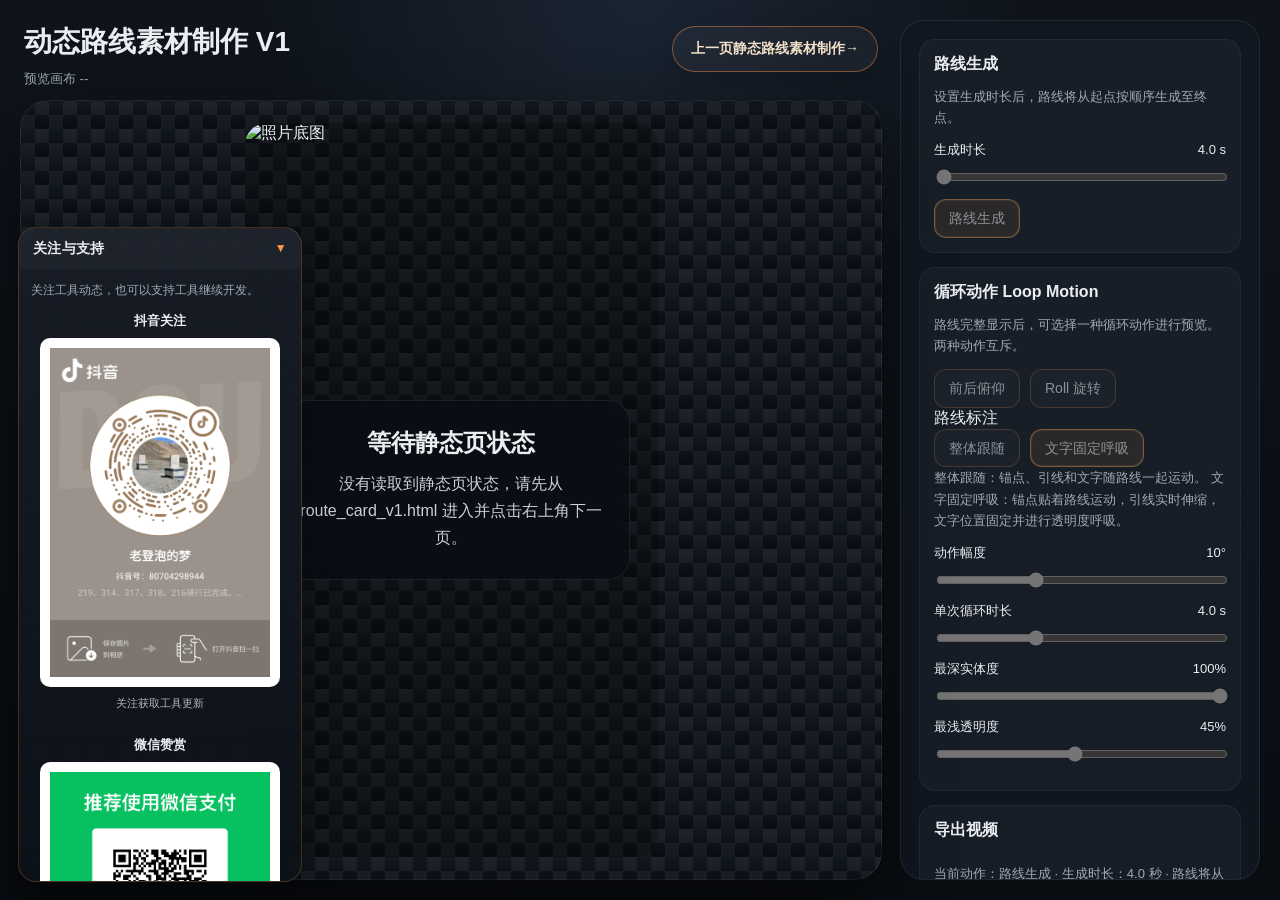
<file: animated_route_v1_three_generate_dev.html>
﻿<!DOCTYPE html>
<html lang="zh-CN">
<head>
  <meta charset="UTF-8">
  <meta name="viewport" content="width=device-width, initial-scale=1.0">
    <meta name="author" content="老崔">
  <meta name="copyright" content="© 2026 老崔">
  <meta name="release-channel" content="RC1.2.1-mobile-protected">
  <meta name="release-protection" content="terser-minified-no-sourcemap">
<title>动态路线素材制作 V1</title>
  <style>
    :root {
      color-scheme: dark;
      --bg: #0b0f14;
      --panel: rgba(17, 24, 33, 0.94);
      --panel-border: rgba(255,255,255,0.08);
      --text: rgba(244,247,250,0.96);
      --muted: rgba(214,223,234,0.72);
      --accent: #ff9b4a;
    }

    * { box-sizing: border-box; }

    html, body {
      margin: 0;
      height: 100%;
      background:
        radial-gradient(circle at top, rgba(60, 88, 122, 0.24), transparent 34%),
        linear-gradient(180deg, #0f141b 0%, #090c11 100%);
      color: var(--text);
      font-family: "Segoe UI", "PingFang SC", "Microsoft YaHei", sans-serif;
    }

    body {
      padding: 20px;
      overflow: hidden;
    }

    .app {
      width: min(100%, 1380px);
      height: calc(100vh - 40px);
      margin: 0 auto;
      display: grid;
      grid-template-columns: minmax(0, 1fr) 360px;
      gap: 18px;
      min-width: 0;
    }

    .preview-shell {
      min-width: 0;
      min-height: 0;
      display: flex;
      flex-direction: column;
      gap: 12px;
      position: relative;
    }

    .preview-header {
      padding: 6px 4px 0;
      display: flex;
      justify-content: space-between;
      gap: 18px;
      align-items: flex-start;
    }

    .preview-header h1 {
      margin: 0;
      font-size: 28px;
      line-height: 1.15;
    }

    .preview-header-copy {
      min-width: 0;
    }

    .page-header-actions {
      position: absolute;
      top: 6px;
      right: 4px;
      z-index: 6;
      display: flex;
      align-items: center;
      justify-content: flex-end;
    }

    .page-navigation-button {
      width: auto;
      flex: 0 0 auto;
      min-height: 46px;
      padding: 0 18px;
      display: inline-flex;
      align-items: center;
      justify-content: center;
      white-space: nowrap;
      border-radius: 999px;
      border: 1px solid rgba(255, 140, 60, 0.45);
      background: rgba(255, 255, 255, 0.04);
      color: rgba(255, 235, 210, 0.95);
      text-decoration: none;
      font-size: 14px;
      font-weight: 700;
      letter-spacing: 0;
      box-shadow: 0 10px 24px rgba(0, 0, 0, 0.18);
      transition: background 0.15s ease, border-color 0.15s ease, transform 0.15s ease;
      backdrop-filter: blur(10px);
      -webkit-backdrop-filter: blur(10px);
    }

    .page-navigation-button:hover {
      background: rgba(255, 160, 86, 0.08);
      border-color: rgba(255, 178, 102, 0.7);
      transform: translateY(-1px);
    }

    .page-navigation-button:focus-visible {
      outline: 2px solid rgba(255, 184, 112, 0.65);
      outline-offset: 3px;
    }

    .page-navigation-button[aria-disabled="true"] {
      opacity: 0.45;
      pointer-events: none;
    }

    .preview-header p {
      margin: 10px 0 0;
      color: var(--muted);
      font-size: 15px;
      line-height: 1.65;
      max-width: 840px;
    }

    .dev-diagnostic-only {
      display: none !important;
    }

    .preview-header > p,
    #previewModeMeta {
      display: none !important;
    }

    .controls .section:has(#routePointCount),
    .controls .section:has(#sourceFileName),
    .controls .section:has(#bridgeSchemaVersion) {
      display: none !important;
    }

    .button-row a.button-link[href="./route_card_v1_visual_bridge_dev.html?restoreTempProject=1"] {
      display: none !important;
    }

    .visually-hidden-status {
      position: fixed !important;
      width: 1px !important;
      height: 1px !important;
      padding: 0 !important;
      margin: -1px !important;
      overflow: hidden !important;
      clip: rect(0, 0, 0, 0) !important;
      white-space: nowrap !important;
      border: 0 !important;
      opacity: 0 !important;
      pointer-events: none !important;
    }

    .preview-meta {
      display: flex;
      justify-content: space-between;
      align-items: center;
      padding: 0 4px;
      color: var(--muted);
      font-size: 13px;
    }

    .canvas-frame {
      position: relative;
      flex: 1;
      min-width: 0;
      min-height: 0;
      padding: 22px;
      border-radius: 28px;
      border: 1px solid rgba(255,255,255,0.06);
      box-shadow: 0 28px 70px rgba(0,0,0,0.42);
      overflow: hidden;
      display: flex;
      align-items: center;
      justify-content: center;
      box-sizing: border-box;
      background:
        linear-gradient(45deg, rgba(255,255,255,0.05) 25%, transparent 25%),
        linear-gradient(-45deg, rgba(255,255,255,0.05) 25%, transparent 25%),
        linear-gradient(45deg, transparent 75%, rgba(255,255,255,0.05) 75%),
        linear-gradient(-45deg, transparent 75%, rgba(255,255,255,0.05) 75%),
        linear-gradient(180deg, rgba(18,24,31,0.98), rgba(9,13,18,0.98));
      background-size: 28px 28px;
      background-position: 0 0, 0 14px, 14px -14px, -14px 0;
    }

    .preview-stage {
      position: relative;
      flex: 0 0 auto;
      width: 520px;
      height: 924px;
      aspect-ratio: 1080 / 1920;
      border-radius: 22px;
      max-width: 100%;
      max-height: 100%;
      overflow: hidden;
      transform-origin: top center;
      background: rgba(0,0,0,0.24);
    }

    .photo-layer,
    .three-layer,
    .empty-state {
      position: absolute;
      inset: 0;
      width: 100%;
      height: 100%;
      display: block;
      image-rendering: auto;
    }

    .photo-layer {
      object-fit: cover;
      z-index: 1;
      pointer-events: none;
    }

    .three-layer {
      position: absolute;
      inset: 0;
      width: 100%;
      height: 100%;
      z-index: 5;
      pointer-events: none;
    }

    #threeMount canvas {
      position: absolute;
      inset: 0;
      width: 100% !important;
      height: 100% !important;
      display: block;
    }

    .empty-state {
      z-index: 3;
      display: flex;
      align-items: center;
      justify-content: center;
      padding: 28px;
      text-align: center;
    }

    .empty-card {
      width: min(100%, 440px);
      padding: 28px 24px;
      border-radius: 22px;
      background: rgba(8,12,18,0.56);
      border: 1px solid rgba(255,255,255,0.08);
      backdrop-filter: blur(10px);
      -webkit-backdrop-filter: blur(10px);
    }

    .empty-card h2 {
      margin: 0;
      font-size: 24px;
      line-height: 1.2;
    }

    .empty-card p {
      margin: 12px 0 0;
      color: rgba(236,241,246,0.86);
      font-size: 16px;
      line-height: 1.7;
    }

    .controls {
      height: 100%;
      padding: 18px;
      border-radius: 24px;
      background: var(--panel);
      border: 1px solid var(--panel-border);
      display: flex;
      flex-direction: column;
      gap: 14px;
      overflow: auto;
    }

    .section {
      padding: 14px;
      border-radius: 16px;
      background: rgba(255,255,255,0.03);
      border: 1px solid rgba(255,255,255,0.05);
    }

    .section h2 {
      margin: 0 0 12px;
      font-size: 16px;
      line-height: 1.25;
    }

    .section-note {
      margin: 0 0 12px;
      color: var(--muted);
      font-size: 13px;
      line-height: 1.65;
    }

    .kv {
      display: grid;
      grid-template-columns: 110px 1fr;
      gap: 8px 10px;
      font-size: 13px;
      line-height: 1.55;
    }

    .kv dt { color: var(--muted); }
    .kv dd { margin: 0; word-break: break-word; }

    .button-row {
      display: flex;
      gap: 10px;
      flex-wrap: wrap;
    }

    .loop-motion-control {
      display: grid;
      gap: 8px;
      margin: 0 0 12px;
    }

    .loop-motion-control label {
      display: flex;
      align-items: center;
      justify-content: space-between;
      gap: 12px;
      color: var(--text);
      font-size: 13px;
      line-height: 1.4;
    }

    .loop-motion-control input[type="range"] {
      width: 100%;
      accent-color: var(--accent);
    }

    button, a.button-link {
      appearance: none;
      border: 1px solid rgba(255, 155, 74, 0.35);
      background: rgba(255,255,255,0.04);
      color: var(--text);
      padding: 10px 14px;
      border-radius: 12px;
      font-size: 14px;
      line-height: 1.2;
      cursor: pointer;
      text-decoration: none;
      transition: background 0.15s ease, border-color 0.15s ease, transform 0.15s ease;
    }

    button:hover, a.button-link:hover {
      background: rgba(255,255,255,0.08);
      border-color: rgba(255, 180, 92, 0.52);
      transform: translateY(-1px);
    }

    button:disabled {
      opacity: 0.55;
      cursor: not-allowed;
      transform: none;
    }

    .status {
      min-height: 48px;
      padding: 12px 14px;
      border-radius: 14px;
      background: rgba(255,255,255,0.03);
      border: 1px solid rgba(255,255,255,0.06);
      color: rgba(244,247,250,0.9);
      font-size: 13px;
      line-height: 1.65;
      white-space: pre-wrap;
    }

    .video-export-section {
      display: grid;
      gap: 12px;
    }

    .video-export-button {
      width: 100%;
    }

    .video-export-progress-wrap {
      display: grid;
      grid-template-columns: 1fr auto;
      align-items: center;
      gap: 10px;
    }

    .video-export-progress-wrap[hidden] {
      display: none !important;
    }

    .video-export-progress-wrap progress {
      width: 100%;
      height: 10px;
      overflow: hidden;
      border: 0;
      border-radius: 999px;
      background: rgba(255,255,255,0.08);
    }

    .video-export-progress-wrap progress::-webkit-progress-bar {
      background: rgba(255,255,255,0.08);
      border-radius: 999px;
    }

    .video-export-progress-wrap progress::-webkit-progress-value {
      background: linear-gradient(90deg, #ff9b4f, #ffd08a);
      border-radius: 999px;
    }

    .video-export-progress-wrap span,
    .video-export-message {
      color: var(--muted);
      font-size: 12px;
      line-height: 1.55;
    }

    .video-export-message {
      min-height: 1.55em;
      margin: 0;
    }

    .video-export-message[data-error="1"] {
      color: #ff9b9b;
    }

    .selected-action-description,
    .preview-action-message {
      margin: 0;
      color: var(--muted);
      font-size: 13px;
      line-height: 1.6;
    }

    .preview-action-message[data-error="1"] {
      color: #ff8f72;
    }

    .preview-command-legacy {
      display: none !important;
    }

    #playBtn.active,
    #loopMotionTiltSwing.active,
    #loopMotionRollSwing.active,
    #loopCalloutFollowRoute.active,
    #loopCalloutFixedBreath.active {
      border-color: rgba(255, 180, 92, 0.72);
      background: rgba(255, 148, 72, 0.16);
      box-shadow: inset 0 0 0 1px rgba(255, 190, 112, 0.16);
    }

    .build {
      margin-top: auto;
      color: rgba(205,214,226,0.66);
      font-size: 12px;
      text-align: right;
    }

    .support-panel {
      border: 1px solid rgba(255, 155, 74, 0.22);
      border-radius: 18px;
      background: linear-gradient(180deg, rgba(24, 29, 38, 0.96), rgba(13, 17, 24, 0.96));
      box-shadow: 0 18px 36px rgba(0, 0, 0, 0.28);
      overflow: hidden;
    }

    .support-panel--floating {
      position: fixed;
      left: 18px;
      bottom: 18px;
      z-index: 20;
      width: 284px;
      max-width: calc(100vw - 32px);
    }

    .support-panel__toggle {
      width: 100%;
      display: flex;
      align-items: center;
      justify-content: space-between;
      gap: 10px;
      padding: 12px 14px;
      border: 0;
      border-radius: 0;
      background: rgba(255, 255, 255, 0.03);
      color: var(--text);
      font-weight: 700;
      letter-spacing: 0.02em;
    }

    .support-panel__arrow {
      color: var(--accent);
      font-size: 12px;
    }

    .support-panel__content {
      padding: 12px 2px 14px;
      max-height: 68vh;
      overflow-y: auto;
    }

    .support-panel__intro {
      margin: 0 10px 12px;
      color: var(--muted);
      font-size: 12px;
      line-height: 1.6;
    }

    .support-panel__qr-grid {
      display: flex;
      flex-direction: column;
      align-items: stretch;
      gap: 24px;
      width: 100%;
    }

    .support-panel__qr-item {
      display: flex;
      flex-direction: column;
      align-items: center;
      width: 100%;
      min-width: 0;
    }

    .support-panel__qr-title {
      margin: 0 0 8px;
      color: var(--text);
      font-size: 13px;
      font-weight: 700;
    }

    .support-panel__qr-image-wrap {
      width: min(240px, calc(100% - 12px));
      margin: 0 auto;
      padding: 10px;
      box-sizing: border-box;
      border-radius: 10px;
      background: #fff;
    }

    .support-panel__qr-image {
      display: block;
      width: 100%;
      max-width: 100%;
      height: auto;
      object-fit: contain;
      opacity: 1;
      filter: none;
      transform: none;
    }

    .support-panel__qr-error {
      min-height: 96px;
      display: grid;
      place-items: center;
      color: #8a2b1f;
      font-size: 12px;
      line-height: 1.45;
      text-align: center;
    }

    .support-panel__qr-error[hidden] {
      display: none !important;
    }

    .support-panel__caption {
      margin: 8px 0 0;
      color: rgba(244, 247, 250, 0.72);
      font-size: 11px;
      line-height: 1.55;
    }

    @media (max-width: 1180px) {
      body { overflow: auto; }
      .app {
        height: auto;
        grid-template-columns: 1fr;
      }
      .controls { min-height: 0; }
      .preview-header {
        flex-wrap: wrap;
      }
      .page-header-actions {
        width: 100%;
      }
    }

    @media (max-width: 767px) {
      body {
        overflow-x: hidden;
        padding: 12px;
      }

      .preview-header {
        width: 100%;
        min-width: 0;
        flex-direction: column;
        align-items: stretch;
        gap: 10px;
        padding: 4px 0 0;
      }

      .preview-header h1 {
        font-size: 1rem;
        line-height: 1.25;
        overflow-wrap: anywhere;
      }

      .preview-header p {
        display: none;
      }

      .page-header-actions {
        position: static;
        width: 100%;
        min-width: 0;
        justify-content: stretch;
      }

      .page-navigation-button {
        width: 100%;
        min-height: 44px;
        box-sizing: border-box;
        text-align: center;
        justify-content: center;
        white-space: normal;
      }
    }
  </style>
</head>
<body>
  <div class="app">
    <section class="preview-shell">
      <div class="preview-header">
        <h1>动态路线素材制作 V1</h1>
        <p>这是 Three.js 路线生成技术验证页。当前只验证路线按顺序生成，不做 HUD、标注、导出、循环展示和 routeImage/mask 裁切。</p>
      </div>
      <div class="page-header-actions">
        <a
          id="returnStaticBridgeLink"
          class="page-navigation-button"
          href="./route_card_v1_visual_bridge_dev.html?restoreTempProject=1"
        >&#x4E0A;&#x4E00;&#x9875;&#x9759;&#x6001;&#x8DEF;&#x7EBF;&#x7D20;&#x6750;&#x5236;&#x4F5C;&#x2192;</a>
      </div>
      <div class="preview-meta">
        <span id="previewCanvasMeta">预览画布 --</span>
        <span id="previewModeMeta">Three.js ordered segment geometry</span>
      </div>
      <div class="canvas-frame" id="previewFrame">
        <div class="preview-stage" id="previewStage">
          <img id="photoLayer" class="photo-layer" alt="照片底图" />
          <div id="threeMount" class="three-layer"></div>
          <div id="emptyState" class="empty-state">
            <div class="empty-card">
              <h2>等待静态页状态</h2>
              <p id="emptyStateText">没有读取到路线点，请先从静态页进入并保存当前工程。</p>
            </div>
          </div>
        </div>
      </div>
    </section>

    <aside class="controls">
      <section class="section">
        <h2>Three.js 技术验证</h2>
        <p class="section-note">只验证按 segment index 顺序生成的路线几何，不使用 routeImage，不使用 mask。</p>
        <dl class="kv">
          <dt>路线点</dt><dd id="routePointCount">--</dd>
          <dt>渲染方式</dt><dd>ordered segment geometry</dd>
          <dt>进度方式</dt><dd>segment index</dd>
          <dt>routeImage</dt><dd>未使用</dd>
          <dt>mask</dt><dd>未使用</dd>
        </dl>
      </section>

      <section class="section">
        <h2>来源工程</h2>
        <dl class="kv">
          <dt>文件名</dt><dd id="sourceFileName">--</dd>
          <dt>画幅</dt><dd id="sourceCanvasPreset">--</dd>
          <dt>保存时间</dt><dd id="sourceSavedAt">--</dd>
          <dt>照片</dt><dd id="sourcePhotoStatus">--</dd>
        </dl>
      </section>

      <section class="section">
        <h2>Visual Spec Bridge</h2>
        <dl class="kv">
          <dt>schemaVersion</dt><dd id="bridgeSchemaVersion">--</dd>
          <dt>canvasSpec</dt><dd id="bridgeCanvasSpec">--</dd>
          <dt>photoSpec</dt><dd id="bridgePhotoSpec">--</dd>
          <dt>routeGeometrySpec</dt><dd id="bridgeRouteGeometrySpec">--</dd>
          <dt>routeVisualSpec</dt><dd id="bridgeRouteVisualSpec">--</dd>
          <dt>routeRenderLayerSpec</dt><dd id="bridgeRouteRenderLayerSpec">--</dd>
          <dt>hudSpec</dt><dd id="bridgeHudSpec">--</dd>
          <dt>calloutSpec</dt><dd id="bridgeCalloutSpec">--</dd>
          <dt>animationSpec</dt><dd id="bridgeAnimationSpec">--</dd>
        </dl>
      </section>

      <section class="section">
        <h2>路线生成</h2>
        <p class="section-note">设置生成时长后，路线将从起点按顺序生成至终点。</p>
        <div class="loop-motion-control">
          <label for="routeGenerationDuration">
            <span>生成时长</span>
            <span id="routeGenerationDurationValue">4.0 s</span>
          </label>
          <input id="routeGenerationDuration" type="range" min="4" max="10" step="0.5" value="4">
        </div>
        <div class="button-row">
          <button id="playBtn" type="button">路线生成</button>
          <button id="replayBtn" class="preview-command-legacy" type="button">重播</button>
          <a
            class="button-link"
            href="./route_card_v1_visual_bridge_dev.html?restoreTempProject=1"
          >返回静态页</a>
        </div>
      </section>

      <section class="section" id="loopMotionSection">
        <h2>&#x5FAA;&#x73AF;&#x52A8;&#x4F5C; Loop Motion</h2>
        <p class="section-note">
          &#x8DEF;&#x7EBF;&#x5B8C;&#x6574;&#x663E;&#x793A;&#x540E;&#xFF0C;&#x53EF;&#x9009;&#x62E9;&#x4E00;&#x79CD;&#x5FAA;&#x73AF;&#x52A8;&#x4F5C;&#x8FDB;&#x884C;&#x9884;&#x89C8;&#x3002;&#x4E24;&#x79CD;&#x52A8;&#x4F5C;&#x4E92;&#x65A5;&#x3002;
        </p>
        <div class="button-row">
          <button id="loopMotionTiltSwing" type="button">&#x524D;&#x540E;&#x4FEF;&#x4EF0;</button>
          <button id="loopMotionRollSwing" type="button">Roll &#x65CB;&#x8F6C;</button>
        </div>
        <div class="loop-callout-mode">
          <div class="control-label">&#x8DEF;&#x7EBF;&#x6807;&#x6CE8;</div>
          <div class="button-row">
            <button id="loopCalloutFollowRoute" type="button" aria-pressed="true">&#x6574;&#x4F53;&#x8DDF;&#x968F;</button>
            <button id="loopCalloutFixedBreath" type="button" aria-pressed="false">&#x6587;&#x5B57;&#x56FA;&#x5B9A;&#x547C;&#x5438;</button>
          </div>
          <p class="section-note">
            &#x6574;&#x4F53;&#x8DDF;&#x968F;&#xFF1A;&#x951A;&#x70B9;&#x3001;&#x5F15;&#x7EBF;&#x548C;&#x6587;&#x5B57;&#x968F;&#x8DEF;&#x7EBF;&#x4E00;&#x8D77;&#x8FD0;&#x52A8;&#x3002;
            &#x6587;&#x5B57;&#x56FA;&#x5B9A;&#x547C;&#x5438;&#xFF1A;&#x951A;&#x70B9;&#x8D34;&#x7740;&#x8DEF;&#x7EBF;&#x8FD0;&#x52A8;&#xFF0C;&#x5F15;&#x7EBF;&#x5B9E;&#x65F6;&#x4F38;&#x7F29;&#xFF0C;&#x6587;&#x5B57;&#x4F4D;&#x7F6E;&#x56FA;&#x5B9A;&#x5E76;&#x8FDB;&#x884C;&#x900F;&#x660E;&#x5EA6;&#x547C;&#x5438;&#x3002;
          </p>
        </div>
        <div class="loop-motion-control">
          <label for="loopMotionAmplitude">
            <span>&#x52A8;&#x4F5C;&#x5E45;&#x5EA6;</span>
            <span id="loopMotionAmplitudeValue">5&#176;</span>
          </label>
          <input
            id="loopMotionAmplitude"
            type="range"
            min="0"
            max="15"
            step="0.5"
            value="5"
          >
        </div>
        <div class="loop-motion-control">
          <label for="loopMotionDuration">
            <span>&#x5355;&#x6B21;&#x5FAA;&#x73AF;&#x65F6;&#x957F;</span>
            <span id="loopMotionDurationValue">4.0 s</span>
          </label>
          <input
            id="loopMotionDuration"
            type="range"
            min="2"
            max="8"
            step="0.5"
            value="4"
          >
        </div>
        <div class="loop-motion-control">
          <label for="loopBreathBrightness">
            <span>&#x6700;&#x6DF1;&#x5B9E;&#x4F53;&#x5EA6;</span>
            <span id="loopBreathBrightnessValue">100%</span>
          </label>
          <input
            id="loopBreathBrightness"
            type="range"
            min="50"
            max="100"
            step="1"
            value="100"
          >
        </div>
        <div class="loop-motion-control">
          <label for="loopBreathOpacity">
            <span>&#x6700;&#x6D45;&#x900F;&#x660E;&#x5EA6;</span>
            <span id="loopBreathOpacityValue">45%</span>
          </label>
          <input
            id="loopBreathOpacity"
            type="range"
            min="0"
            max="95"
            step="1"
            value="45"
          >
        </div>
        <div class="button-row preview-command-legacy">
          <button id="loopMotionPlay" type="button">播放循环</button>
          <button id="loopMotionPause" type="button">暂停</button>
          <button id="loopMotionReset" type="button">恢复静态</button>
        </div>
      </section>

      <section id="videoExportSection" class="section video-export-section">
        <h2>导出视频</h2>
        <p id="selectedActionDescription" class="selected-action-description"></p>
        <button id="previewSelectedActionBtn" type="button" class="video-export-button" disabled>预览视频</button>
        <p id="previewActionMessage" class="preview-action-message" aria-live="polite"></p>
        <button id="exportVideoBtn" type="button" class="video-export-button" disabled>生成视频</button>
        <div id="videoExportProgressWrap" class="video-export-progress-wrap" hidden>
          <progress id="videoExportProgress" max="100" value="0"></progress>
          <span id="videoExportProgressText">0%</span>
        </div>
        <p id="videoExportMessage" class="video-export-message" aria-live="polite"></p>
      </section>

      <div id="statusMessage" class="visually-hidden-status" aria-live="polite"></div>

      <section class="support-panel support-panel--floating" data-support-panel>
        <button class="support-panel__toggle" type="button" data-support-toggle aria-expanded="true">
          <span>关注与支持</span>
          <span class="support-panel__arrow" aria-hidden="true">▼</span>
        </button>
        <div class="support-panel__content" data-support-content>
          <p class="support-panel__intro">关注工具动态，也可以支持工具继续开发。</p>
          <div class="support-panel__qr-grid">
            <div class="support-panel__qr-item">
              <h3 class="support-panel__qr-title">抖音关注</h3>
              <div class="support-panel__qr-image-wrap">
                <img class="support-panel__qr-image" src="./assets/qr/douyin-follow.png" alt="抖音关注二维码" data-support-qr="douyin" draggable="false">
              </div>
              <div class="support-panel__qr-error" data-support-qr-error="douyin" hidden>二维码加载失败，请刷新页面。</div>
              <p class="support-panel__caption">关注获取工具更新</p>
            </div>
            <div class="support-panel__qr-item">
              <h3 class="support-panel__qr-title">微信赞赏</h3>
              <div class="support-panel__qr-image-wrap">
                <img class="support-panel__qr-image" src="./assets/qr/wechat-support.png" alt="微信收款二维码" data-support-qr="wechat" draggable="false">
              </div>
              <div class="support-panel__qr-error" data-support-qr-error="wechat" hidden>二维码加载失败，请刷新页面。</div>
              <p class="support-panel__caption">各位老爷美女的赞赏，是我开发工具的动力。</p>
            </div>
          </div>
        </div>
      </section>

      <div class="build">Build: 20260708_three_generate_dev_proof</div>
    </aside>
  </div>

  <script src="./vendor-three.min.js"></script>
  <script src="./dynamic-app.73ad7ad3.min.js"></script>
</body>
</html>
</file>
